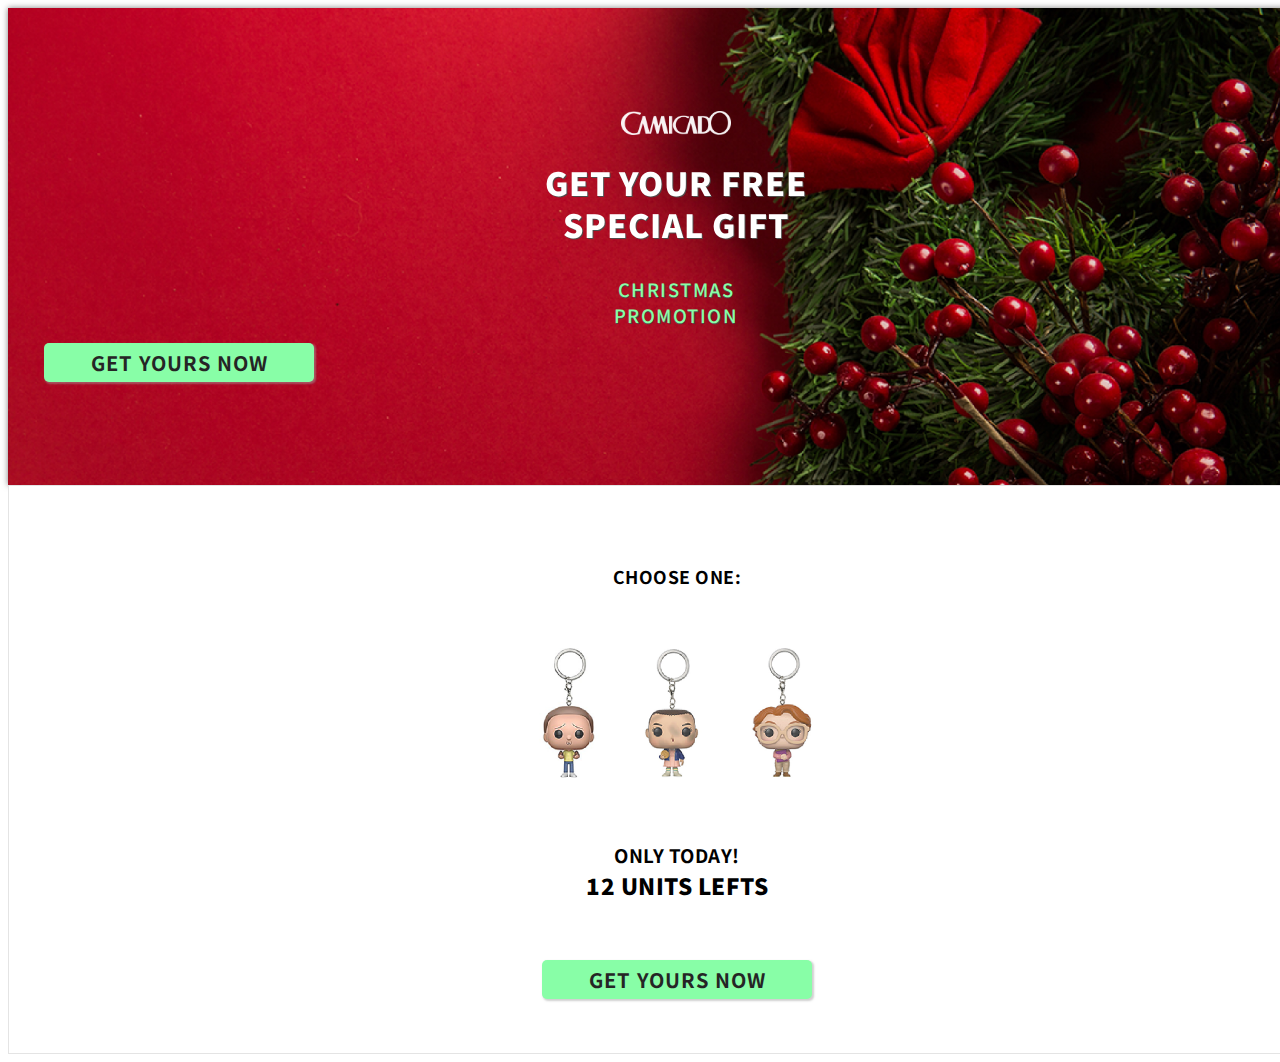
<file: index.html>
<!DOCTYPE html>
<html>
  <head>
    <meta name="viewport" content="width=device-width, initial-scale=1">
    <link rel="stylesheet" href="styles/mobipium.css">
    <link rel="stylesheet" href="https://stackpath.bootstrapcdn.com/bootstrap/4.5.0/css/bootstrap.min.css" integrity="sha384-9aIt2nRpC12Uk9gS9baDl411NQApFmC26EwAOH8WgZl5MYYxFfc+NcPb1dKGj7Sk" crossorigin="anonymous">
    <link href="https://fonts.googleapis.com/css2?family=Noto+Sans+JP:wght@500;700;900&family=Open+Sans:wght@600;800&display=swap" rel="stylesheet">
  </head>
  <body>
    <div class="container pl-0 pr-0">
      <div class="row no-gutters">
        <div class="col-md-12">
          <div class="main-banner">
            <span><img src="images/camicado.png" class="mx-auto mb-4" alt="Product Keychain 1"></span>
            <h1>get your free <br />special gift</h1>
            <h2>CHRISTMAS<br />PROMOTION</h2>
            <a href="https://www.amazingkeychains.com" class="green-button mx-auto">GET YOURS NOW</a>
          </div>
        </div>
      </div>
      <div class="row no-gutters">
         <div class="col-md-12">
          <div class="down-box">
            <h4 class="menu_title">Choose one:</h4>
            <span class="products-box mx-auto">
              <img src="images/keychain1.png" class="little-grow" alt="Product Keychain 1">
              <img src="images/keychain2.png" class="little-grow" alt="Product Keychain 2">
              <img src="images/keychain3.png" class="little-grow" alt="Product Keychain 3">
            </span>
            <h3><small>ONLY TODAY!</small><br /><span class="red-hover"><strong>12 UNITS LEFTS</strong></span></h3>
            <a href="https://www.amazingkeychains.com" class="green-button mx-auto">GET YOURS NOW</a>
          </div>
        </div>
      </div>
    </div>
  </body>
</html>
</file>
<file: styles/mobipium.css>
/*   ------ MAIN BANNER WITH BACKGROUND IMAGE ------   */

.main-banner {
  background-image: linear-gradient(rgba(0,0,0,0.1),rgba(0,0,0,0.1)), url("../images/background.png");
  background-position: center;
  background-repeat: no-repeat;
  background-size: cover;
  box-shadow: 0px 0px 6px 0px rgba(0, 0, 0, 0.5);
  display: flex;
  flex-direction: column;
  justify-content: center;
  height: 45vh;
  padding: 4vh;
  width: 100%;
  text-align: center;
}

.main-banner h1 {
  color: white;
  font-family: 'Noto Sans JP', sans-serif;
  font-size: 2em;
  font-weight: 900;
  text-transform: uppercase;
  letter-spacing: 1px;
  line-height: 42px;
  text-align: center;
  text-shadow: 0.9px 0.9px #4f4c4c;
  transform: perspective(1px) translateZ(0);
  transition-duration: 1.1s;
}

.main-banner:hover h1 {
  transform: scale(1.10);
  transition-timing-function: cubic-bezier(0.47, 2.02, 0.31, -0.36);
}

.main-banner h2 {
  color: #88FEA7;
  font-family: 'Noto Sans JP', sans-serif;
  font-size: 1.15em;
  font-weight: 500;
  text-transform: uppercase;
  letter-spacing: 1.5px;
  margin-top: 10px;
  margin-bottom: 15px;
  text-align: center;
  text-shadow: 0.5px 0.5px #4f4c4c;
}

.main-banner img {
  width: 110px;
  opacity: .95;
}


/* ------ GREEN BUTTON ------ */

.green-button {
  background-color: #88FEA7;
  border-radius: 5px;
  box-shadow: 1.5px 1.5px 2px 0px rgba(161, 161, 161, 0.5);
  color: #252525;
  font-family: 'Noto Sans JP', sans-serif;
  font-size: 20px;
  font-weight: 700;
  letter-spacing: 1px;
  width: 250px;
  padding: 5px 10px;
  text-decoration: none;
  transition: all .3s ease-in-out;
}

.green-button:hover {
  background-color: #b5f4c2;
  box-shadow: 2px 2px 2px 0px rgba(135, 142, 140, 0.5);
  color: #000000;
  font-weight: 900;
  text-decoration: none;
  transform: scale(1.10);
}

.green-button a {
  text-decoration: none;
  color: white;
}

/*    ------ DOWN BOX ------    */

.down-box {
  display: flex;
  flex-direction: column;
  align-items: center;
  background-color: #FFFFFF;
  border: .5px solid #e4e4e4;
  height: 55vh;
  justify-content: space-around;
  padding: 4vh;
  text-align: center;
  width: 100%;
}

.down-box h4 {
  color: black;
  text-transform: uppercase;
  font-family: 'Noto Sans JP', sans-serif;
  font-size: 1.1em;
  font-weight: 700;
  letter-spacing: .5px;
}

.down-box h3 {
  color: black;
  text-transform: uppercase;
  font-family: 'Noto Sans JP', sans-serif;
  font-size: 1.4em;
  font-weight: 700;
  letter-spacing: .5px;
}

.products-box {
  display: flex;
  flex-direction: row;
  flex-wrap: true;
  align-items: center;
}

.products-box img {
  opacity: .85;
  margin: 0px 20px;
  height: 130px;
  transition: all .3s ease-in-out;
}

/* ------ GENERAL ------ */

.body {
  padding: 0px;
}

.little-grow:hover {
  transform: scale(1.15);
  opacity: 1;
}

.red-hover:hover {
  color: #d10c0c;
  transition: all .3s ease-in-out;
}

/*    ------ BE RESPONSIVE ------    */

@media(max-width: 768px) {

  .container {
    width: 100vw;
    padding-right: 0px;
    padding-left: 0px;
    overflow-x: hidden;
  }
  .main-banner {
    width: 100vw;
  }

  .down-box {
    width: 100vw;
  }

  .green-button {
    width: 200px;
    font-size: 16px;
  }

  .products-box img {
    height: 100px;
  }
}
</file>
